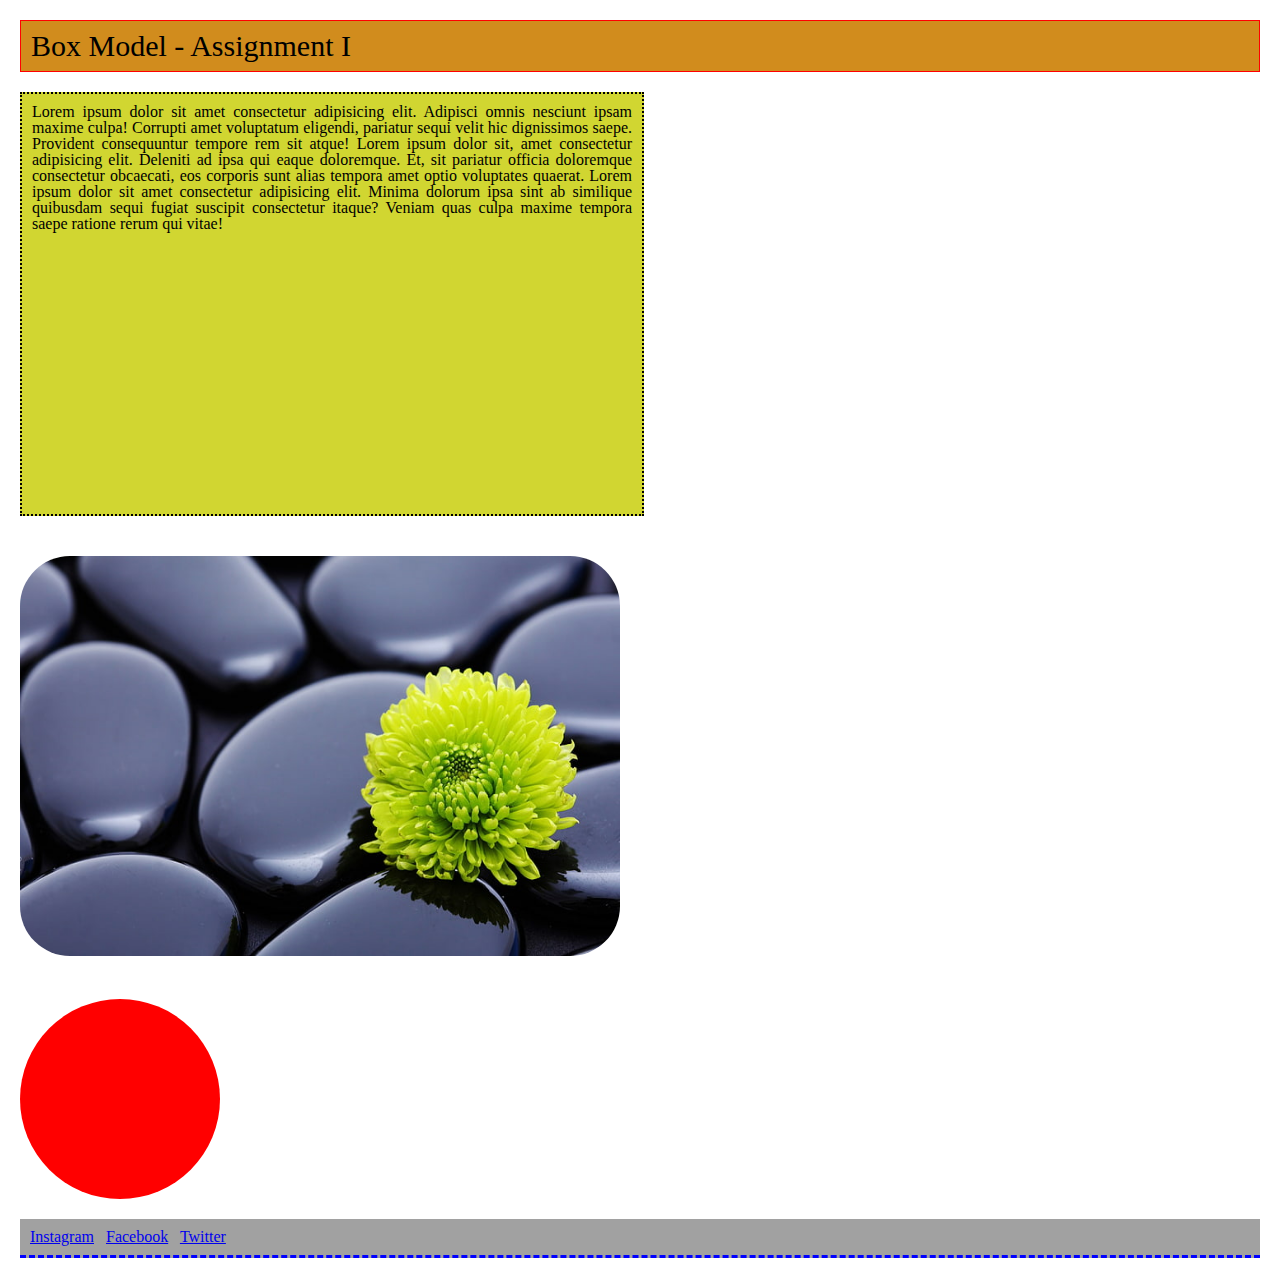
<file: block-BHaaap/index.html>
<!DOCTYPE html>
<html lang="en">

    <head>
        <meta charset="UTF-8">
        <meta http-equiv="X-UA-Compatible" content="IE=edge">
        <meta name="viewport" content="width=device-width, initial-scale=1.0">
        <title>Box Model - Assignment I </title>
        <link rel="stylesheet" href="./assets/css/reset.css" />
        <link rel="stylesheet" href="./assets/css/style.css" />
    </head>

    <body>
        <header>
            <h1>Box Model - Assignment I </h1>
        </header>
        <main>
            <section>
                <p>Lorem ipsum dolor sit amet consectetur adipisicing elit. Adipisci omnis nesciunt ipsam maxime culpa!
                    Corrupti amet voluptatum eligendi, pariatur sequi velit hic dignissimos saepe. Provident
                    consequuntur tempore rem sit atque! Lorem ipsum dolor sit, amet consectetur adipisicing elit.
                    Deleniti ad ipsa qui eaque doloremque. Et, sit pariatur officia doloremque consectetur obcaecati,
                    eos corporis sunt alias tempora amet optio voluptates quaerat. Lorem ipsum dolor sit amet
                    consectetur adipisicing elit. Minima dolorum ipsa sint ab similique quibusdam sequi fugiat suscipit
                    consectetur itaque? Veniam quas culpa maxime tempora saepe ratione rerum qui vitae!
                </p>
            </section>
            <section>
                <img src="./assets/image/image.jpg" alt="Box Model - Assignment I" />
            </section>
            <section>
                <div class="circle"></div>
            </section>
        </main>
        <footer>
            <nav>
                <a href="https://instagram.com" target="_blanck">Instagram</a>&nbsp;&nbsp;
                <a href="https://facebook.com" target="_blanck">Facebook</a>&nbsp;&nbsp;
                <a href="https://twitter.com" target="_blanck">Twitter</a>&nbsp;&nbsp;
            </nav>

        </footer>

        </main>

    </body>

</html>
</file>
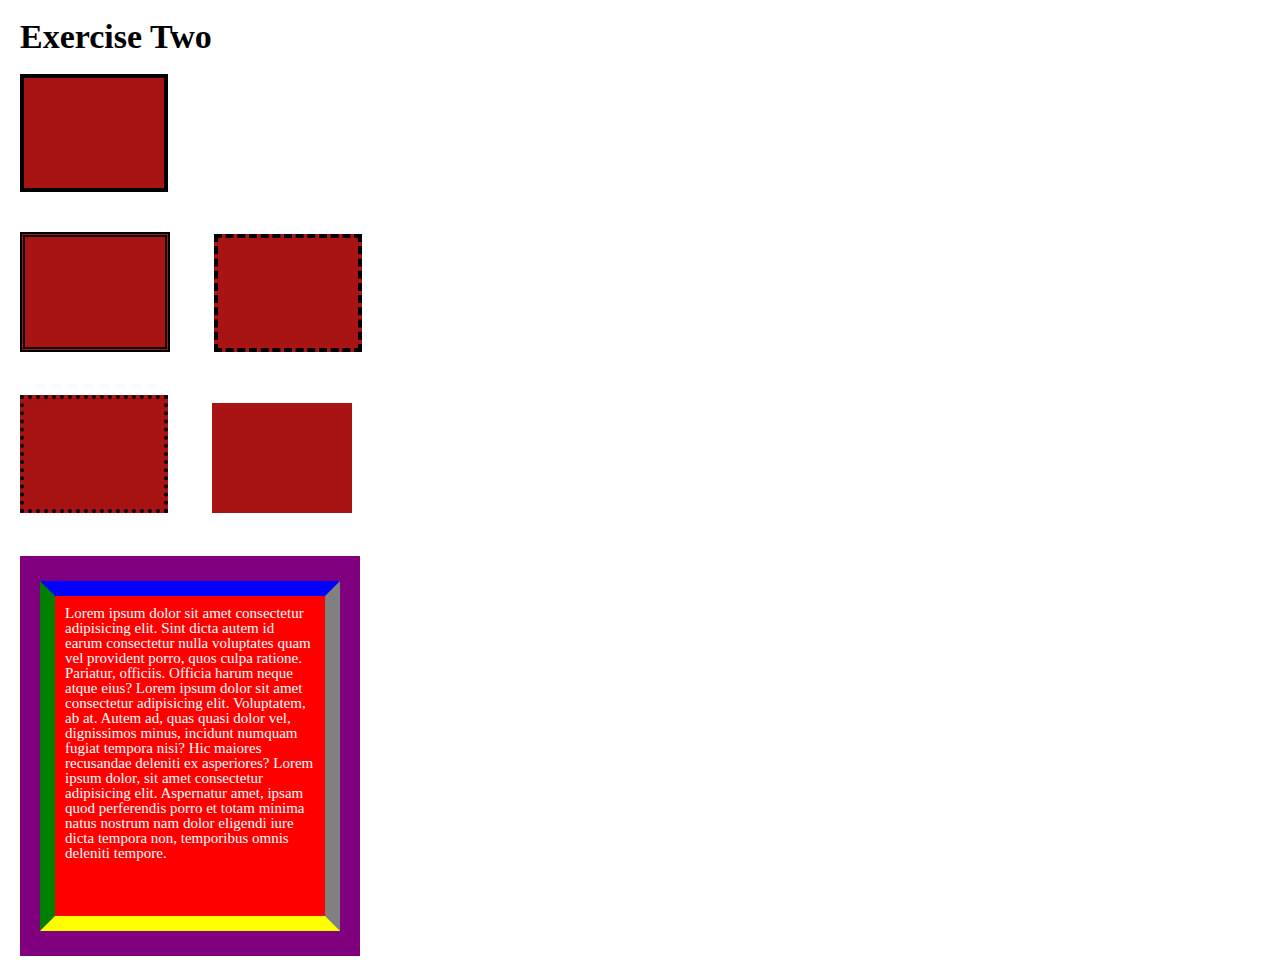
<file: block-BHaaaq/index.html>
<!DOCTYPE html>
<html lang="en">

    <head>
        <meta charset="UTF-8">
        <meta http-equiv="X-UA-Compatible" content="IE=edge">
        <meta name="viewport" content="width=device-width, initial-scale=1.0">
        <title>Box Model - Assignment II</title>
        <link rel="stylesheet" href="./assets/css/reset.css" />
        <link rel="stylesheet" href="./assets/css/style.css" />
    </head>

    <body>
        <header>
            <h1>Exercise Two</h1>
        </header>
        <main>
            <section>
                <div class="box solid"></div>
            </section>
            <section>
                <div class="box inline double"></div>
                <div class="box inline dashed"></div>
            </section>
            <section>
                <div class="box inline dotted"></div>
                <div class="box inline"></div>
            </section>
            <section>
                <div class="container">
                    <p>
                        Lorem ipsum dolor sit amet consectetur adipisicing elit. Sint dicta autem id earum consectetur
                        nulla voluptates quam vel provident porro, quos culpa ratione. Pariatur, officiis. Officia harum
                        neque atque eius? Lorem ipsum dolor sit amet consectetur adipisicing elit. Voluptatem, ab at.
                        Autem ad, quas quasi dolor vel, dignissimos minus, incidunt numquam fugiat tempora nisi? Hic
                        maiores recusandae deleniti ex asperiores? Lorem ipsum dolor, sit amet consectetur adipisicing
                        elit. Aspernatur amet, ipsam quod perferendis porro et totam minima natus nostrum nam dolor
                        eligendi iure dicta tempora non, temporibus omnis deleniti tempore.
                    </p>
                </div>
            </section>
        </main>
    </body>

</html>
</file>
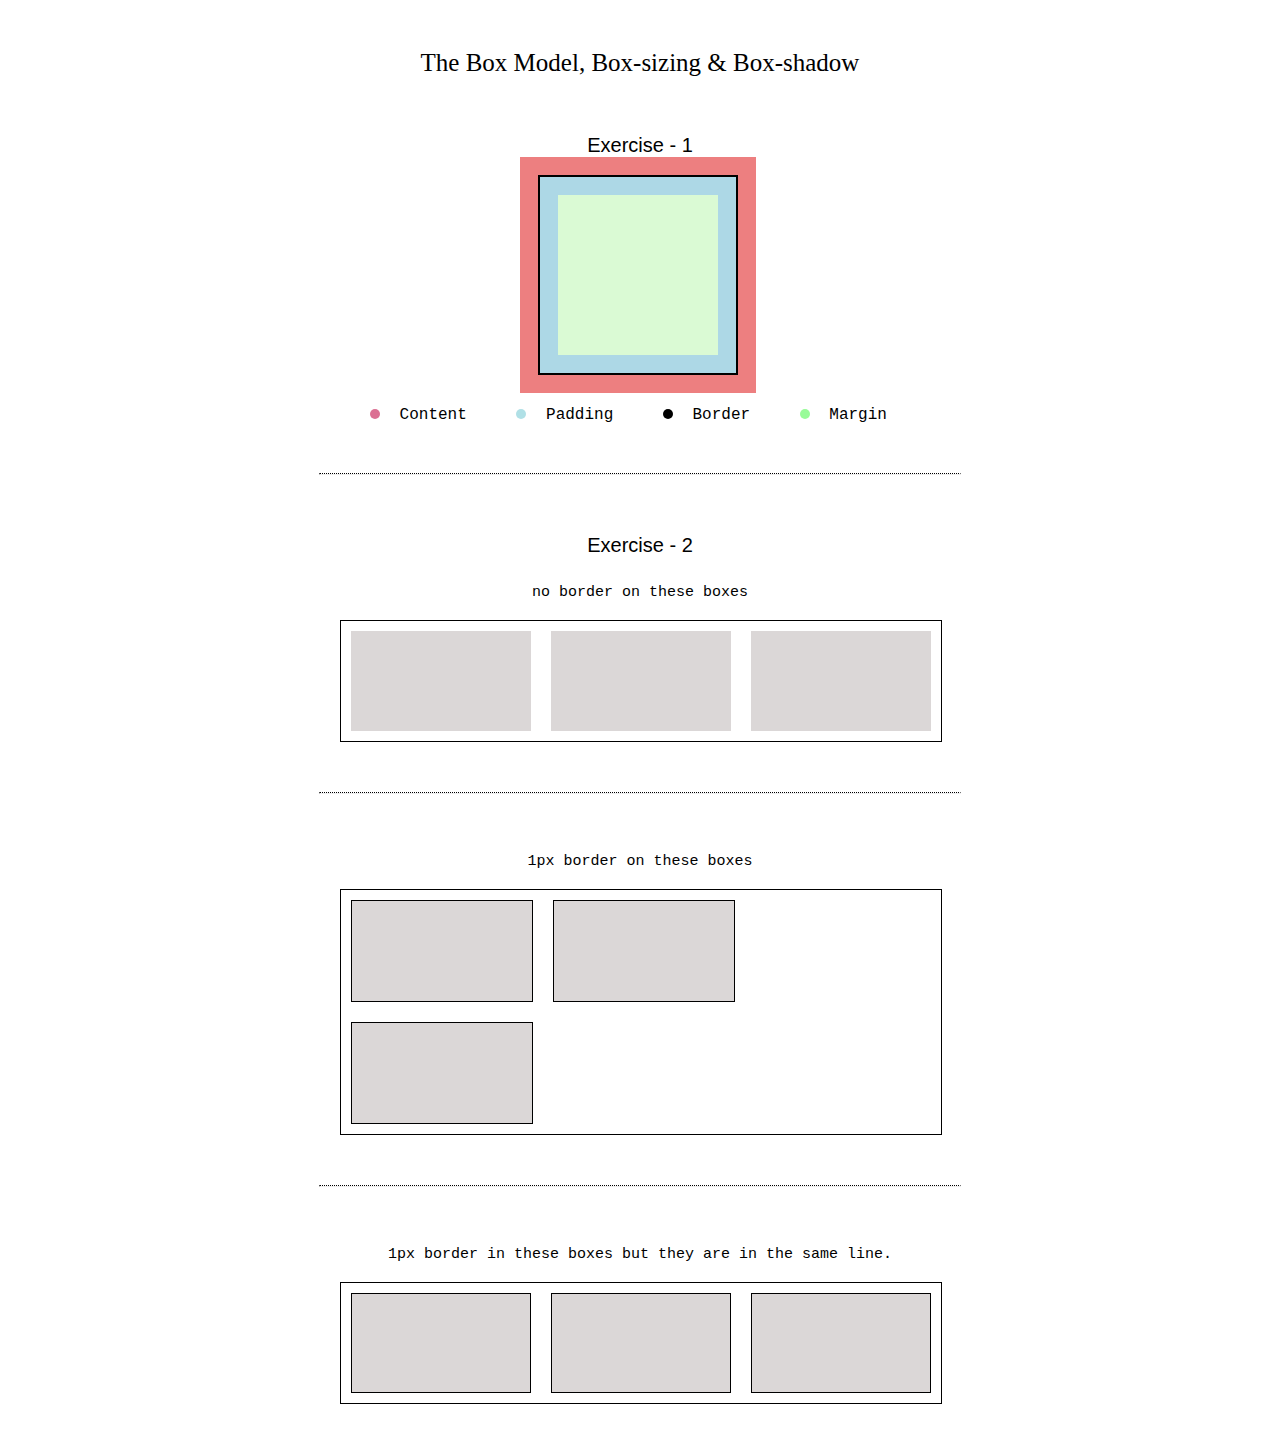
<file: block-BHaaau/index.html>
<!DOCTYPE html>
<html lang="en">

    <head>
        <meta charset="UTF-8">
        <meta http-equiv="X-UA-Compatible" content="IE=edge">
        <meta name="viewport" content="width=device-width, initial-scale=1.0">
        <title>Box Model - Assignment III</title>
        <link rel="stylesheet" href="./assets/css/reset.css">
        <link rel="stylesheet" href="./assets/css/style.css">
    </head>

    <body>
        <header>
            <h1>The Box Model, Box-sizing & Box-shadow </h1>
        </header>
        <main>
            <section>
                <h2>Exercise - 1</h2>
                <div class="color-box-model"></div>
                <div>
                    <span class="content-color"></span>
                    <p>Content</p>
                    <span class="padding-color"></span>
                    <p>Padding</p>
                    <span class="border-color"></span>
                    <p>Border</p>
                    <span class="margin-color"></span>
                    <p>Margin</p>
                </div>
            </section>

            <hr>

            <section>
                <h2>Exercise - 2</h2>
                <h3>no border on these boxes</h3>

                <div class="container">
                    <div class="box "></div>
                    <div class="box"></div>
                    <div class="box"></div>
                </div>
            </section>

            <hr>

            <section>
                <h3>1px border on these boxes</h3>

                <div class="container">
                    <div class="box border"></div>
                    <div class="box border"></div>
                    <div class="box border"></div>
                </div>
            </section>

            <hr>

            <section>
                <h3>1px border in these boxes but they are in the same line.</h3>
                <div class="container">
                    <div class="box border inline-box"></div>
                    <div class="box border inline-box"></div>
                    <div class="box border inline-box"></div>
                </div>
            </section>
            <br><br>
        </main>
    </body>

</html>
</file>
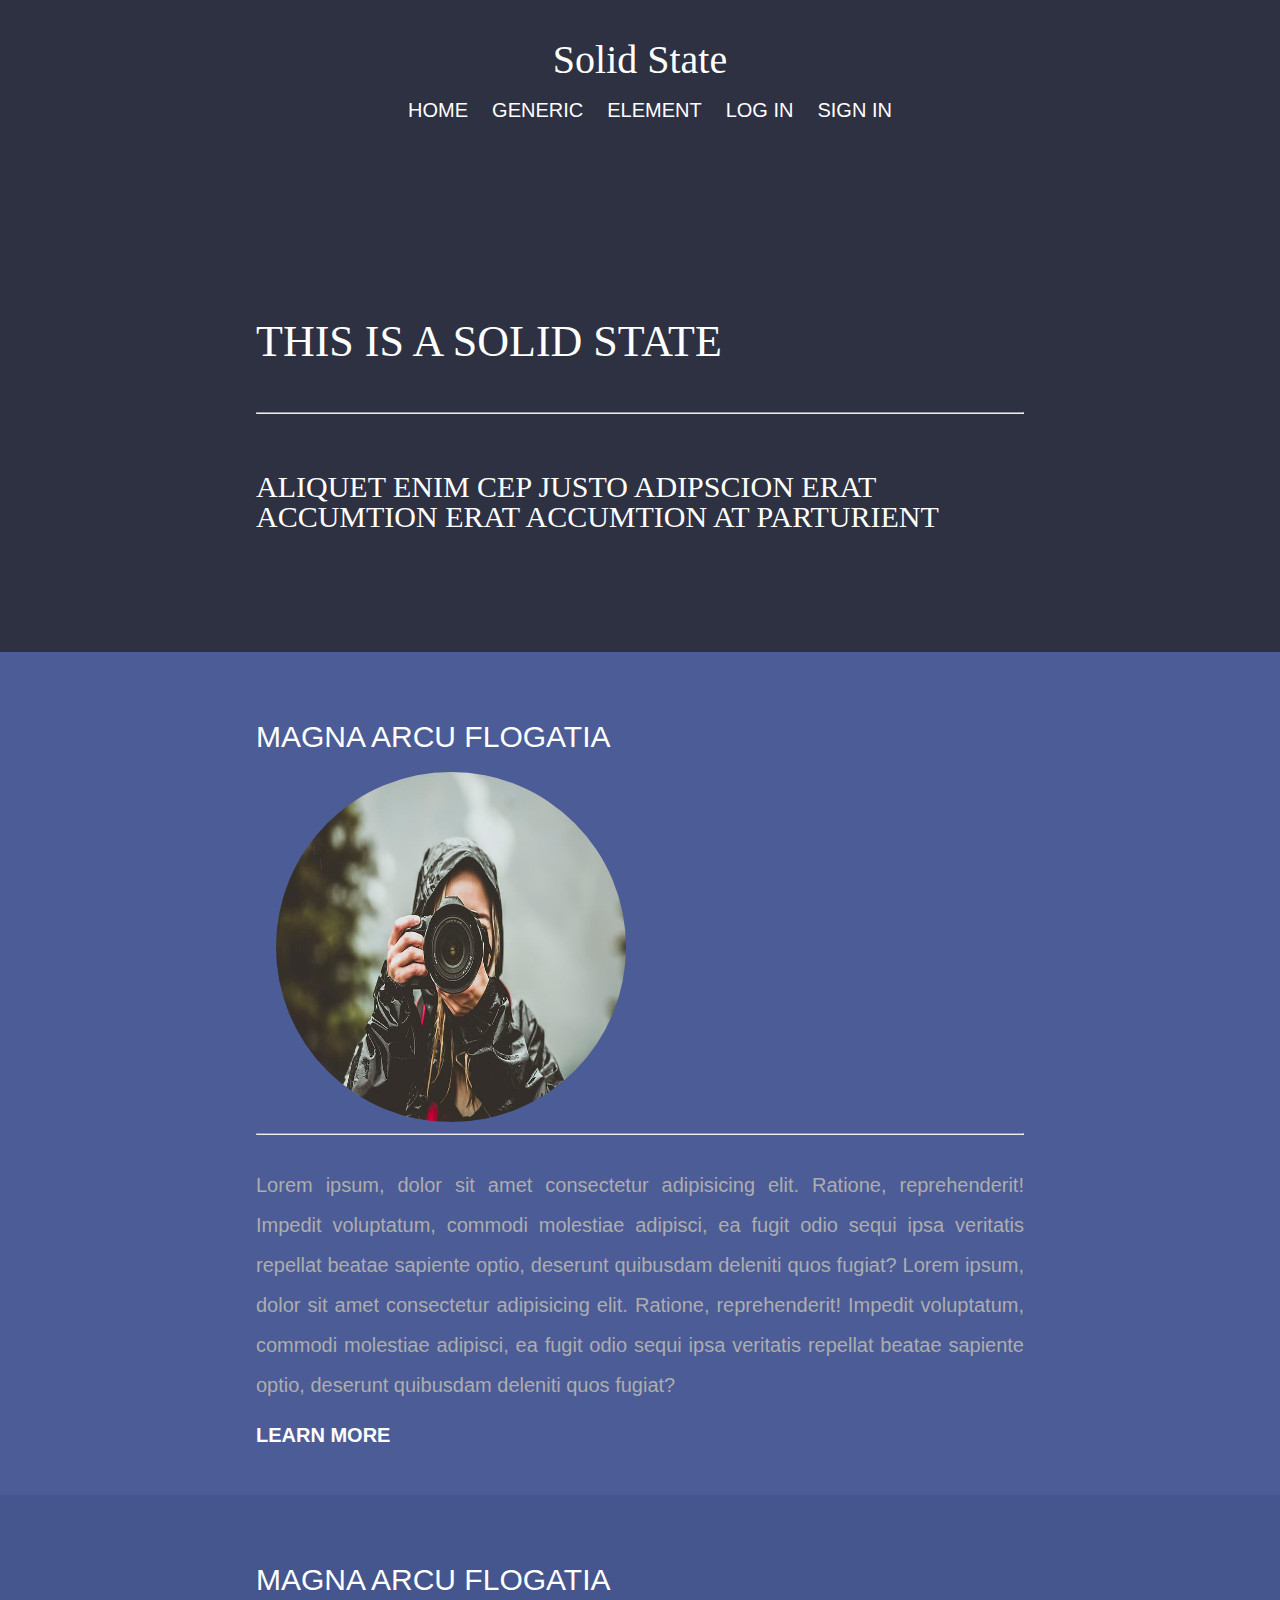
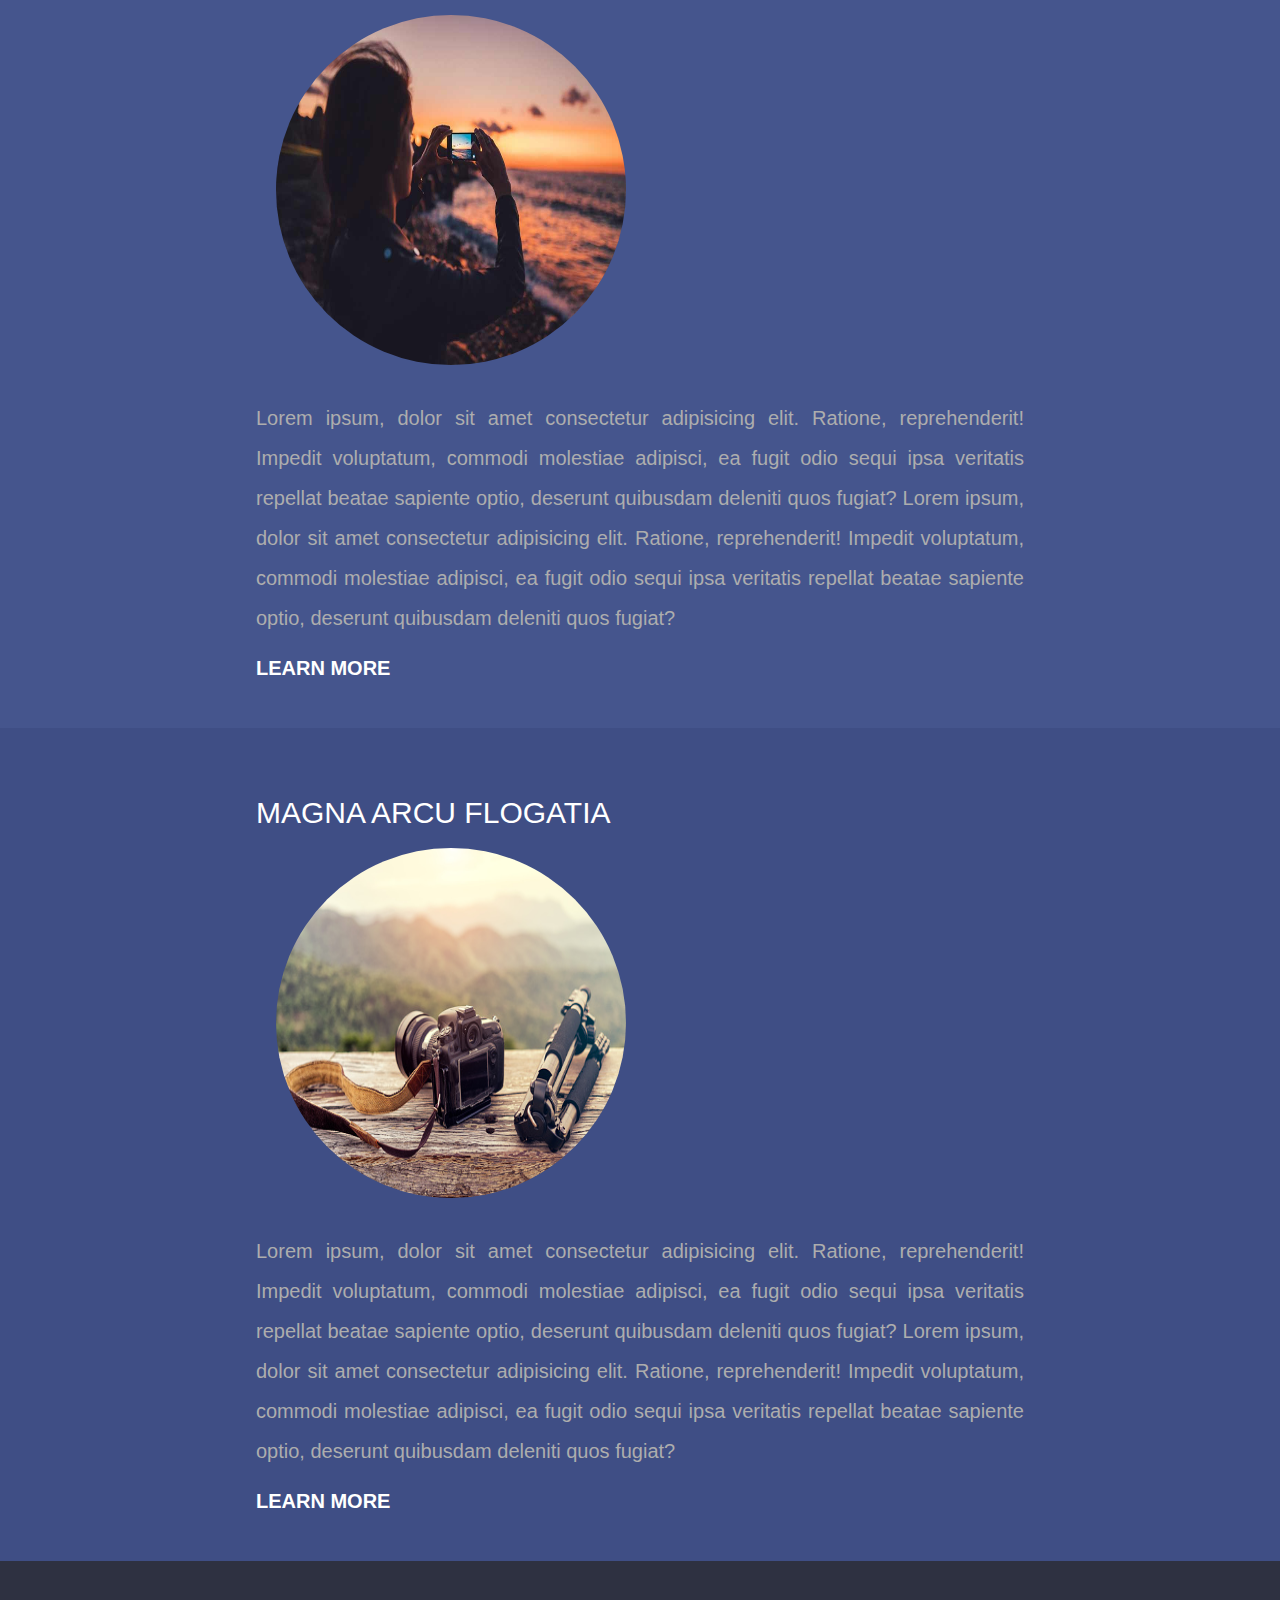
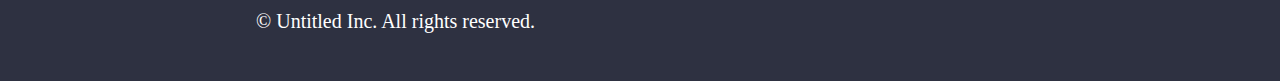
<file: block-BHaaav/index.html>
<!DOCTYPE html>
<html lang="en">

    <head>
        <meta charset="UTF-8">
        <meta http-equiv="X-UA-Compatible" content="IE=edge">
        <meta name="viewport" content="width=device-width, initial-scale=1.0">
        <title>Box Model - Assignment IV</title>
        <!-- add reset.css and style.css with full path -->
        <link rel="stylesheet" href="./assets/css/reset.css">
        <link rel="stylesheet" href="./assets/css/style.css">
    </head>

    <body>
        <header id="header">
            <h2>Solid State</h2>
            <nav>
                <a href="#">HOME</a>
                <a href="#">GENERIC</a>
                <a href="#">ELEMENT</a>
                <a href="#">LOG IN</a>
                <a href="#">SIGN IN</a>
            </nav>
            <h1 class="title-1">THIS IS A SOLID STATE</h1>
            <hr>
            <h3 class="title-2">ALIQUET ENIM CEP JUSTO ADIPSCION ERAT ACCUMTION ERAT ACCUMTION AT PARTURIENT</h3>

        </header>

        <main>
            <section class="container-one">
                <h3>MAGNA ARCU FLOGATIA </h3>
                <img src="./assets/images/image1.jpg" alt="camra">
                <hr>
                <p>
                    Lorem ipsum, dolor sit amet consectetur adipisicing elit. Ratione, reprehenderit! Impedit
                    voluptatum, commodi molestiae adipisci, ea fugit odio sequi ipsa veritatis repellat beatae
                    sapiente optio, deserunt quibusdam deleniti quos fugiat? Lorem ipsum, dolor sit amet consectetur
                    adipisicing elit. Ratione, reprehenderit! Impedit
                    voluptatum, commodi molestiae adipisci, ea fugit odio sequi ipsa veritatis repellat beatae
                    sapiente optio, deserunt quibusdam deleniti quos fugiat?
                </p>
                <a class="learn-more" href="#">LEARN MORE</a>
            </section>

            <section class="container-two">
                <h3>MAGNA ARCU FLOGATIA </h3>
                <img src="./assets/images/image2.jpg" alt="camra">
                <p>
                    Lorem ipsum, dolor sit amet consectetur adipisicing elit. Ratione, reprehenderit! Impedit
                    voluptatum, commodi molestiae adipisci, ea fugit odio sequi ipsa veritatis repellat beatae
                    sapiente optio, deserunt quibusdam deleniti quos fugiat? Lorem ipsum, dolor sit amet consectetur
                    adipisicing elit. Ratione, reprehenderit! Impedit
                    voluptatum, commodi molestiae adipisci, ea fugit odio sequi ipsa veritatis repellat beatae
                    sapiente optio, deserunt quibusdam deleniti quos fugiat?
                </p>
                <a class="learn-more" href="#">LEARN MORE</a>
            </section>

            <section class="container-three">
                <h3>MAGNA ARCU FLOGATIA </h3>
                <img src="./assets/images/image3.jpg" alt="camra">
                <p>
                    Lorem ipsum, dolor sit amet consectetur adipisicing elit. Ratione, reprehenderit! Impedit
                    voluptatum, commodi molestiae adipisci, ea fugit odio sequi ipsa veritatis repellat beatae
                    sapiente optio, deserunt quibusdam deleniti quos fugiat? Lorem ipsum, dolor sit amet consectetur
                    adipisicing elit. Ratione, reprehenderit! Impedit
                    voluptatum, commodi molestiae adipisci, ea fugit odio sequi ipsa veritatis repellat beatae
                    sapiente optio, deserunt quibusdam deleniti quos fugiat?
                </p>
                <a class="learn-more" href="#">LEARN MORE</a>

            </section>
        </main>
        <footer>
            <h4> &copy; Untitled Inc. All rights reserved.</h4>
        </footer>
    </body>

</html>
</file>
<file: block-BHaaap/assets/css/style.css>
h1 {
  font-size: 30px;
  border: 1px solid #ff0000;
  background-color: #d18c1d;
  padding: 10px;
}

p {
  width: 600px;
  height: 400px;
  border: 2px dotted black;
  background-color: #d1d631;
  text-align: justify;
  padding: 10px;
}

.circle {
  background-color: red;
  width: 200px;
  height: 200px;
  border-radius: 50%;
}

img {
  border-radius: 50px;
  width: 600px;
  height: 400px;
}

footer {
  background-color: #a1a1a1;
  border: 3px;
  border-bottom: dashed;
  border-color: blue;
  padding: 10px;
}

h1,
p,
img,
.circle,
footer {
  margin: 20px;
}
</file>
<file: block-BHaaaq/assets/css/style.css>
h1 {
  font-size: 34px;
  text-align: left;
  margin: 20px;
  font-style: normal;
  font-weight: bolder;
}

.box {
  background-color: rgb(168, 19, 19);
  width: 100px;
  height: 70px;
  padding: 20px;
  margin: 20px;
}

.inline {
  display: inline-block;
}

.solid {
  border: 4px solid black;
}

.dashed {
  border: 4px dashed black;
}

.dotted {
  border: 4px dotted black;
}

.double {
  border: 5px double black;
}

p {
  background-color: red;
  width: 250px;
  height: 300px;
  color: white;
  padding: 10px;
  margin: 10px;
  border-left: 15px solid green;
  border-top: 15px solid blue;
  border-right: 15px solid grey;
  border-bottom: 15px solid yellow;
  font-size: 15px;
}
.container {
  display: inline-block;
  background-color: purple;
  padding-top: 15px;
  padding-bottom: 15px;
  padding-left: 10px;
  padding-right: 10px;
  margin: 20px;
}
</file>
<file: block-BHaaau/assets/css/style.css>
/* Styling*/
* {
  font-family: "Lucida Console", "Courier New", monospace;
}
section {
  width: 600px;
  margin: 0 auto;
}

h1 {
  font-size: 25px;
  padding: 30px;
  text-align: center;
  margin: 20px;
}
h2 {
  font-size: 20px;
  font-family: Arial;
  padding: 10px;
  text-align: center;
  margin: 10px;
}
h3 {
  font-size: 15px;
  padding: 10px;
  margin: 10px;
  text-align: center;
  margin: 10px;
}

/* box model colors */
.color-box-model {
  width: 200px;
  height: 200px;
  margin-left: 33%;
  padding: 25px;
  outline: 18px solid #ed7f80;
  border: 2px solid black;
  box-shadow: inset 0 0 0 18px #add8e6;
  background-color: #dafad4;
  box-sizing: border-box;
  display: inline-block;
}

span {
  width: 10px;
  height: 10px;
  border-radius: 50%;
  margin-top: 30px;
  margin-left: 30px;
  display: inline-block;
}
p {
  display: inline;
  margin: 10px;
}

.content-color {
  background-color: palevioletred;
}
.padding-color {
  background-color: powderblue;
}
.border-color {
  background-color: black;
}
.margin-color {
  background-color: palegreen;
}

hr {
  width: 50%;
  margin: 50px auto;
  border-top: 1px dotted #000;
}

/* Container and Boxes*/
.container {
  font-size: 0;
  width: 600px;
  border: 1px solid black;
}
.box {
  background-color: rgb(219, 215, 215);
  width: 180px;
  height: 100px;
  margin: 10px;
  display: inline-block;
}
.border {
  border: 1px solid black;
}
.inline-box {
  box-sizing: border-box;
}
</file>
<file: block-BHaaav/assets/css/style.css>
* {
  font-family: Arial, Helvetica, sans-serif;
}
img {
  border-radius: 50%;
  height: 350px;
  width: 350px;
  margin-left: 20px;
}

h1 {
  font-size: 44px;
  text-align: left;
  color: white;
  padding: 20px 0px;
}

nav {
  height: 180px;
  margin: 0px;
  text-align: center;
}

nav a {
  color: white;
  text-decoration: none;
  font-size: 20px;
  font-family: Arial, Helvetica, sans-serif;
  margin-left: 20px;
}

h2 {
  font-size: 40px;
  text-align: center;
  color: white;
  padding: 20px;
}
h3 {
  font-size: 30px;
  text-align: left;
  color: white;
  padding: 20px 0px;
}

.title-1 {
  padding-top: 40px;
  padding-bottom: 40px;
}

.title-2 {
  padding-top: 50px;
  padding-bottom: 100px;
}

p {
  margin-top: 30px;
  margin-bottom: 20px;
  font-size: 20px;
  text-align: justify;
  color: rgb(173, 173, 173);
  line-height: 40px;
}
section {
  padding: 50px 20%;
}

.learn-more {
  font-size: 20px;
  font-weight: bold;
  text-decoration: none;
  color: white;
  margin-top: 100px;
}

hr {
  color: gray;
  background-color: gray;
}

header {
  background-color: #2e3141;
  padding: 20px 20%;
}

.container-one {
  background-color: #4c5c96;
}

.container-two {
  background-color: #45558d;
}
.container-three {
  background-color: #3f4e85;
}

footer {
  background-color: #2e3141;
  font-size: 20px;
  color: #fff;
  text-align: left;
  padding: 50px 20%;
}
</file>
